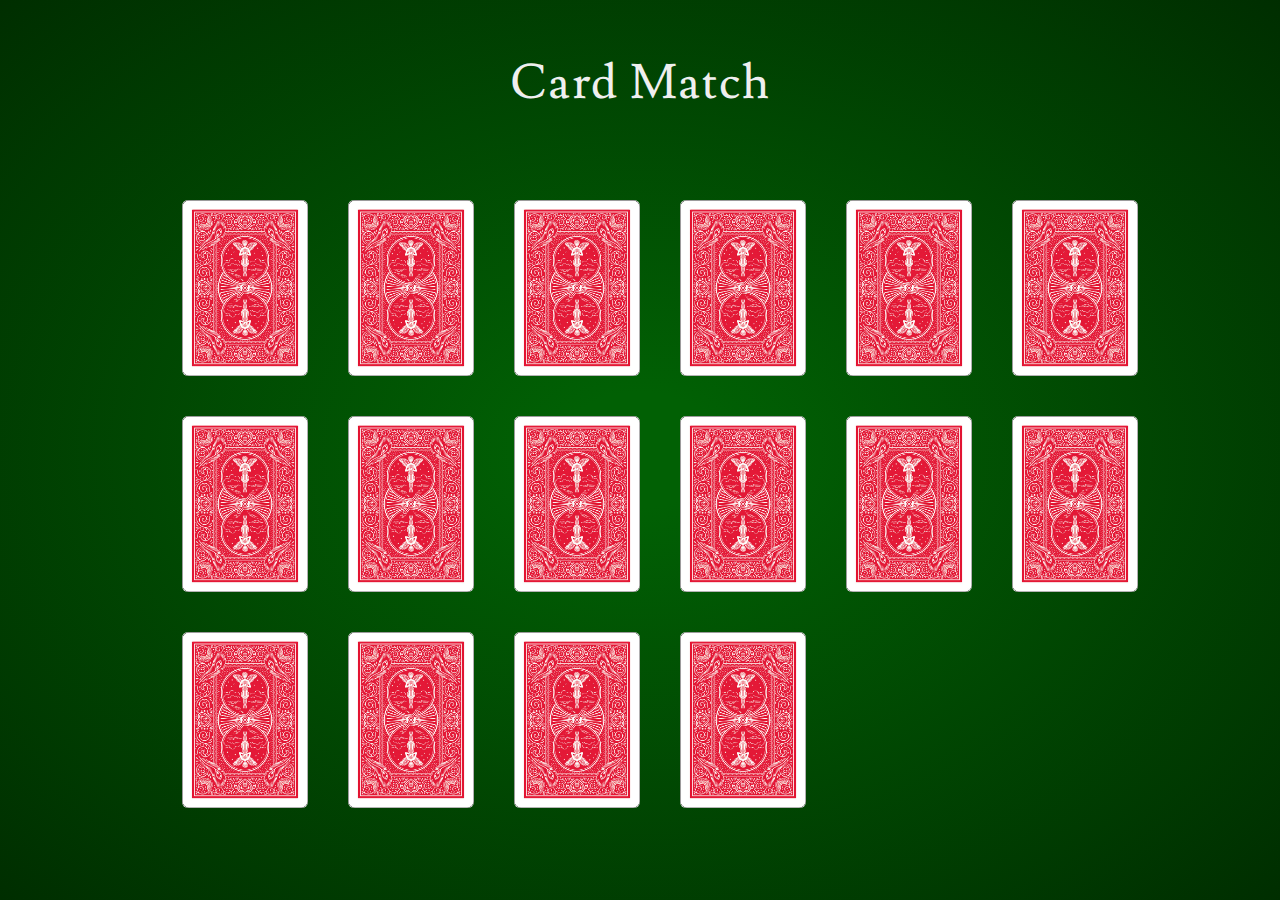
<file: cardmatch2/index.html>
<!DOCTYPE html>
<html lang="en">
	<head>
    	<meta charset="utf-8">
    	<meta name="description" content="A simple example of how Javascript can manipulate DOM.">
    	<meta name="keywords" content="General Assembly, Javascript, JS">

		<title>Card Match!</title>

		<!-- external CSS link -->
		<link href='http://fonts.googleapis.com/css?family=Open+Sans:400,700,800,600,300' rel='stylesheet' type='text/css'>
		<link rel="stylesheet" href="css/reset.css">
		<link rel="stylesheet" href="css/style.css">

	</head>
	<body>
		<div id="container">

			<h1 id="title">Card Match</h1>

			<div id="table">

<!-- 				<div class="card">
					<div class="front"></div>
					<div class="back">
						<div class="suit spade"></div>
					</div>
				</div>

				<div class="card flipped">
					<div class="front"></div>
					<div class="back">
						<div class="suit heart"></div>
					</div>
				</div>

				<div class="card flipped">
					<div class="front"></div>
					<div class="back">
						<div class="suit spade"></div>
					</div>
				</div>

				<div class="card flipped">
					<div class="front"></div>
					<div class="back">
						<div class="suit diamond"></div>
					</div>
				</div>

				<div class="card flipped">
					<div class="front"></div>
					<div class="back">
						<div class="suit club"></div>
					</div>
				</div> -->


			</div>

		</div><!-- #container -->
		<script src="js/app.js"></script>
	</body>
</html>
</file>
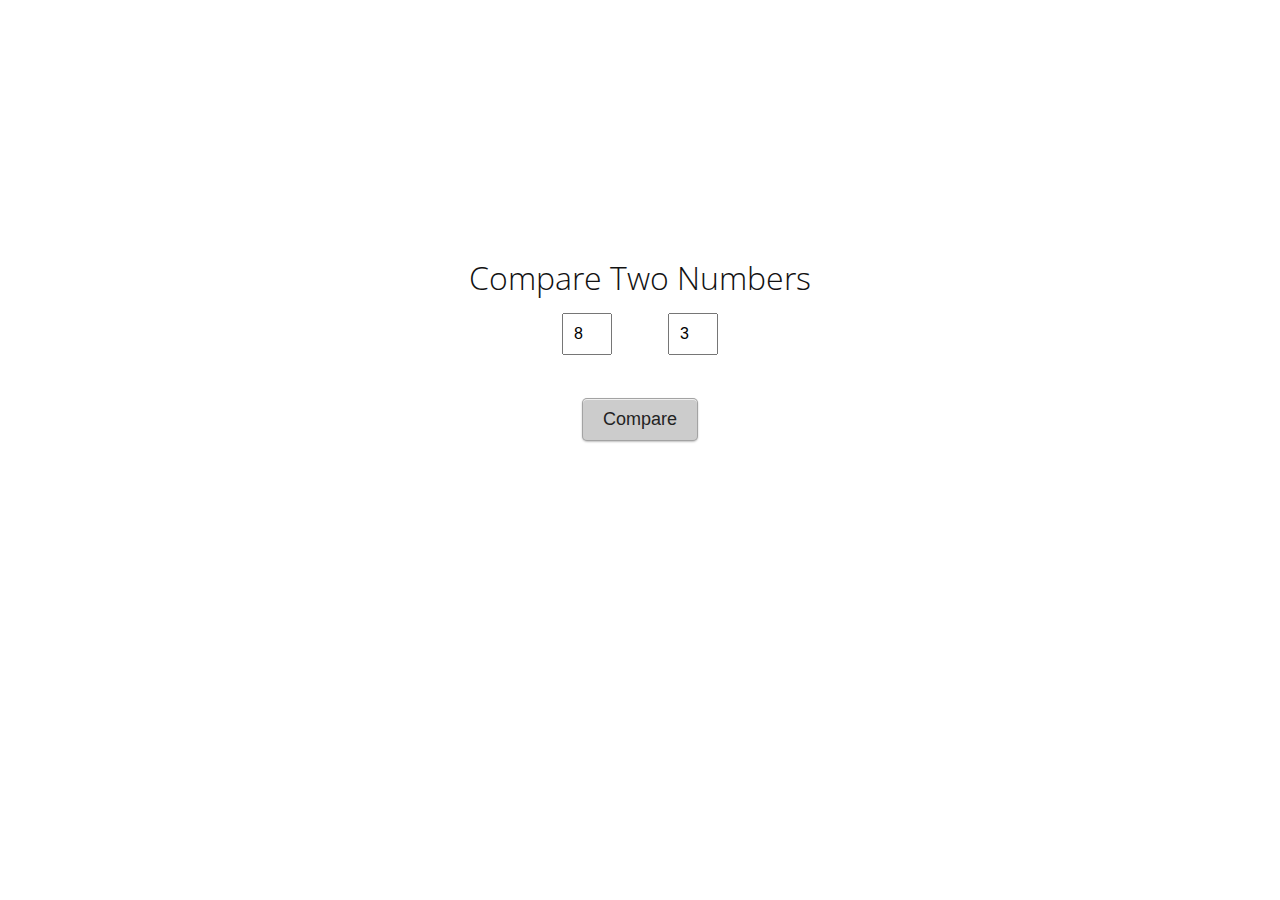
<file: conditionals/index.html>
<!DOCTYPE html>
<html lang="en">
	<head>
    	<meta charset="utf-8">
    	<meta name="description" content="A simple example of how Javascript can manipulate DOM.">
    	<meta name="keywords" content="General Assembly, Javascript, JS">

		<title>Conditionals</title>

		<!-- external CSS link -->
		<link href='http://fonts.googleapis.com/css?family=Open+Sans:400,700,800,600,300' rel='stylesheet' type='text/css'>
		<link rel="stylesheet" href="css/reset.css">
		<link rel="stylesheet" href="css/style.css">

	</head>
	<body>
		<div id="container">

			<h1>Compare Two Numbers</h1>

			<div id="inputs">

			  <input id="a" value="8">

			  <span id="comparison"></span>

			  <input id="b" value="3">

			</div>

			<button id="submit">Compare</button>

		</div><!-- #container -->
		<script src="js/app.js"></script>
	</body>
</html>
</file>
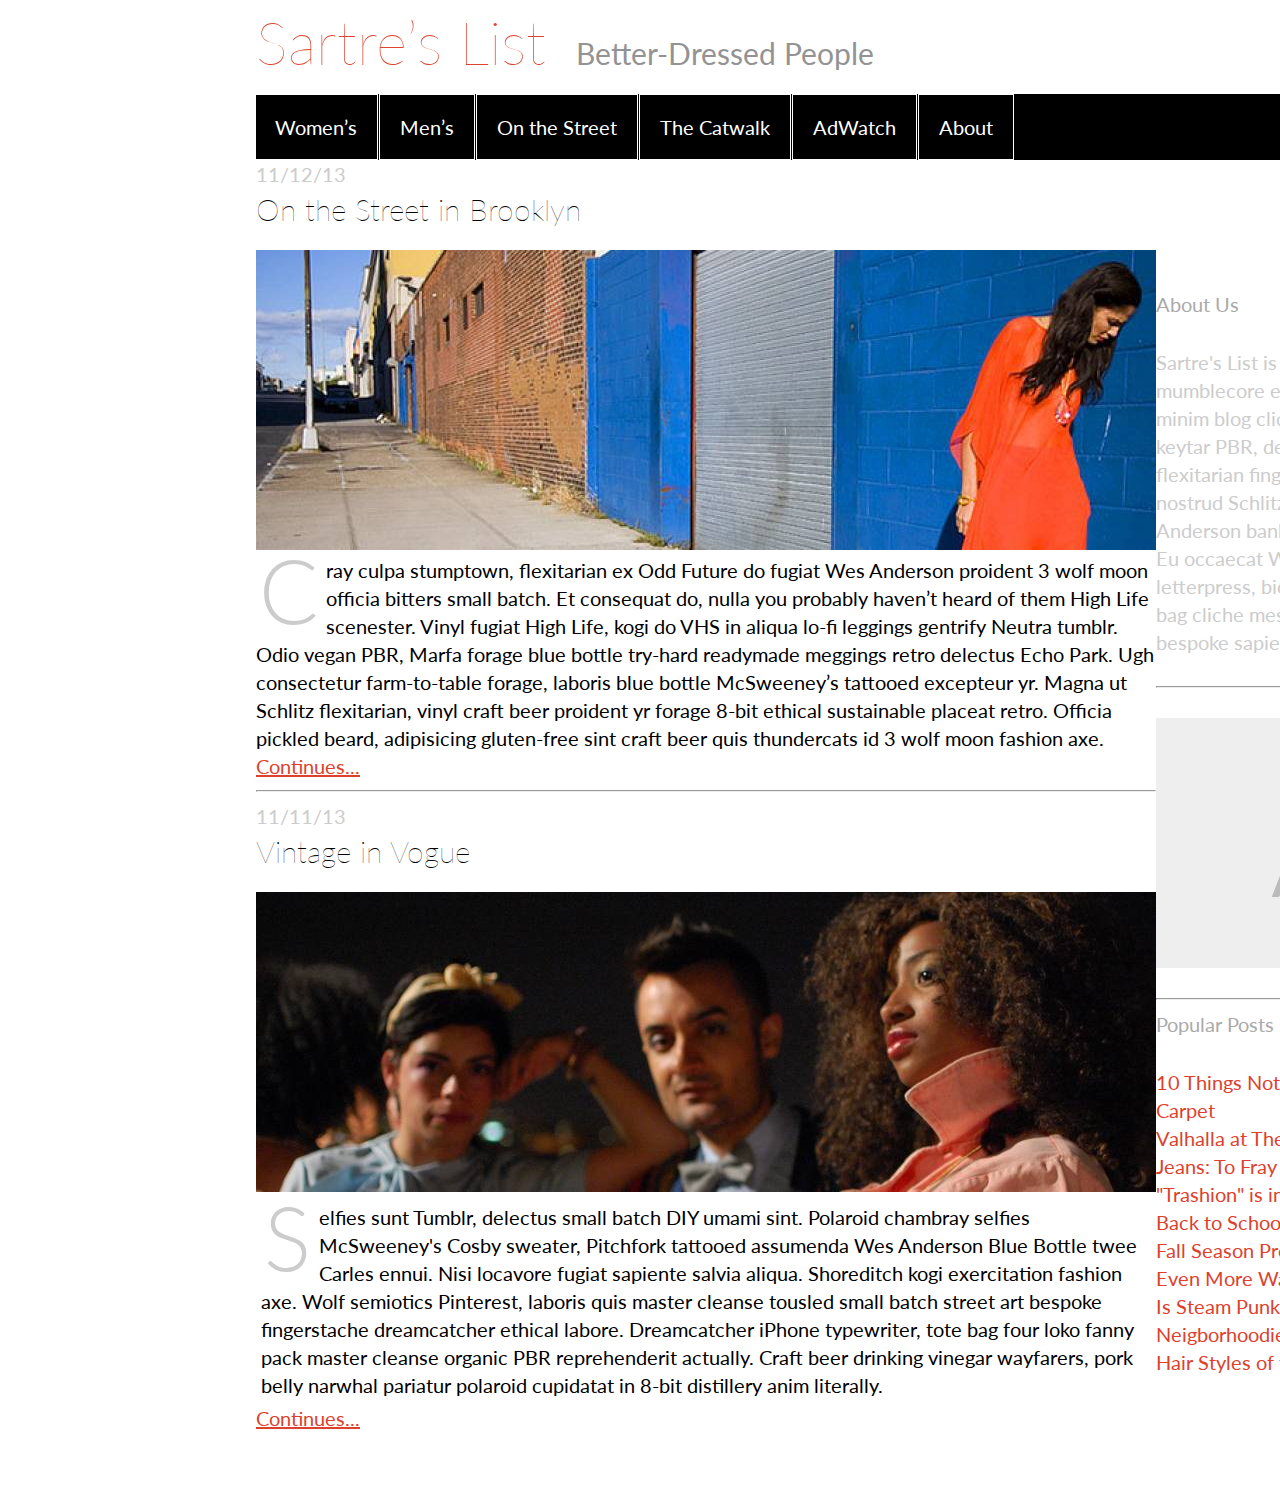
<file: fashion_blog_part1/index.html>
<!DOCTYPE html>

<html lang="en-us">
<head>

	<meta charset="utf-8">

	<title>Sartre’s List</title>
	<link href='http://fonts.googleapis.com/css?family=Lato' rel='stylesheet' type='text/css'>
	<link rel="stylesheet" href="css/reset.css" >
	<link rel="stylesheet" href="css/style.css" >
</head>

<body>
		<div id="container">
	<header>
	<div class="heading">
		<li><h1>Sartre’s List</h1></li>
		<li><h2>Better-Dressed People</h2></li>
	</div>
	<nav>
	    <a href="#" class=button>Women’s</a>
			<a href="#" class=button>Men’s</a>
			<a href="#" class=button>On the Street</a>
			<a href="#" class=button>The Catwalk</a>
			<a href="#" class=button>AdWatch</a>
			<a href="#" class=button>About</a>
  </nav>
	</header>

	<aside>
		<h5>About Us</h5>
		<p>Sartre's List is u salvia, fixie mumblecore ex aesthetic qui minim blog cliche. Retro disrupt keytar PBR, delectus consectetur flexitarian fingerstache selfies nostrud Schlitz. Tempor Wes Anderson banh mi bicycle rights. Eu occaecat Williamsburg yr letterpress, biodiesel plaid tote bag cliche messenger bag lomo bespoke sapiente next level.</p>
		<h6>More...</h6>
		<hr>
		<div class="adimg">
			<p>Ad</p>
		</div>
		<hr>
		<h5>Popular Posts</h5>
		<ul>
			<li>10 Things Not to Wear on the Red Carpet</li>
			<li>Valhalla at The Met Gala</li>
			<li>Jeans: To Fray or Not to Fray</li>
			<li>"Trashion" is in This Season</li>
			<li>Back to School in Pencil Skirts</li>
			<li>Fall Season Preview</li>
			<li>Even More Ways to Wrap a Sari!</li>
			<li>Is Steam Punk Here to Stay</li>
			<li>Neigborhoodie Watch</li>
			<li>Hair Styles of the Damned</li>
		</ul>
	</aside>

	<article>
		<h3>11/12/13</h3>
		<h2><a href="#">On the Street in Brooklyn</a></h2>
		<img src="fashion_photo.jpeg">
		<p "padding:5px;">Cray culpa stumptown, flexitarian ex Odd Future do fugiat Wes Anderson proident 3 wolf moon officia bitters small batch. Et consequat do, nulla you probably haven’t heard of them High Life scenester. Vinyl fugiat High Life, kogi do VHS in aliqua lo-fi leggings gentrify Neutra tumblr. Odio vegan PBR, Marfa forage blue bottle try-hard readymade meggings retro delectus Echo Park. Ugh consectetur farm-to-table forage, laboris blue bottle McSweeney’s tattooed excepteur yr. Magna ut Schlitz flexitarian, vinyl craft beer proident yr forage 8-bit ethical sustainable placeat retro. Officia pickled beard, adipisicing gluten-free sint craft beer quis thundercats id 3 wolf moon fashion axe.</p>
		<h4><a href="#">Continues...</a></h4>
	</article>
<hr>
	<article>
		<h3>11/11/13</h3>
		<h2><a href="#">Vintage in Vogue</a></h2>
		<img src="fashion_photo2.jpeg">
		<p style="padding:5px;">Selfies sunt Tumblr, delectus small batch DIY umami sint. Polaroid chambray selfies McSweeney's Cosby sweater, Pitchfork tattooed assumenda Wes Anderson Blue Bottle twee Carles ennui. Nisi locavore fugiat sapiente salvia aliqua. Shoreditch kogi exercitation fashion axe. Wolf semiotics Pinterest, laboris quis master cleanse tousled small batch street art bespoke fingerstache dreamcatcher ethical labore. Dreamcatcher iPhone typewriter, tote bag four loko fanny pack master cleanse organic PBR reprehenderit actually. Craft beer drinking vinegar wayfarers, pork belly narwhal pariatur polaroid cupidatat in 8-bit distillery anim literally.</p>
		<h4><a href="#">Continues...</a></h4>
	</article>

</div>
</body>
</html>
</file>
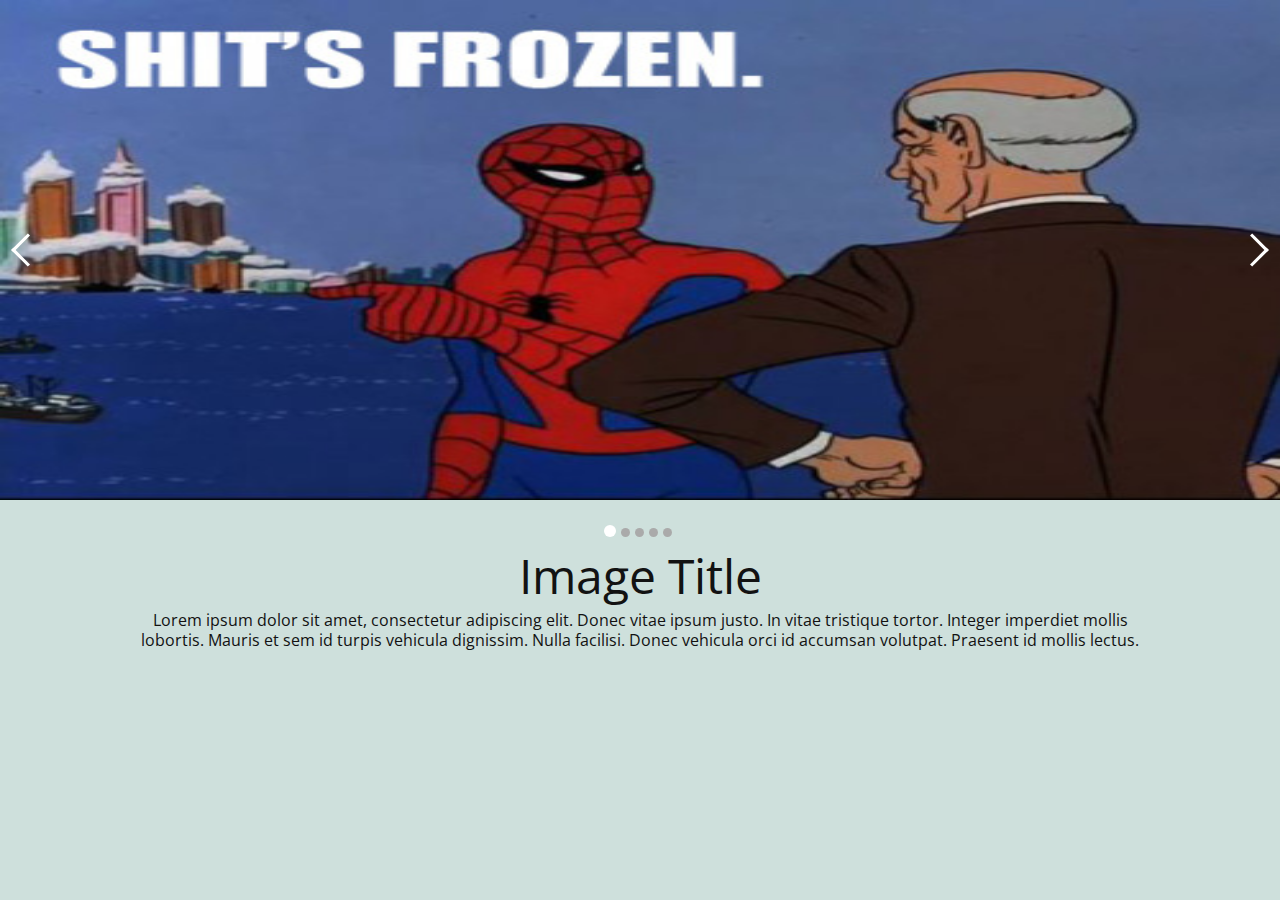
<file: Final/index.html>
<!DOCTYPE html>
<html lang="en">
	<head>
    	<meta charset="utf-8">
    	<meta name="description" content="A simple example of how Javascript can manipulate DOM.">
    	<meta name="keywords" content="spiderman, memes">

		<title>Spiderman Memes</title>

		<!-- external CSS link -->
		<link href='http://fonts.googleapis.com/css?family=Open+Sans:400,700,800,600,300' rel='stylesheet' type='text/css'>
		<link rel="stylesheet" href="css/reset.css">
		<link rel="stylesheet" href="css/style.css">
		<link rel="stylesheet" href="css/slider.css">
    <script src="js/slider.js"></script>

	</head>
	<body>

		<div id="container">
      <section id="slider" class="slider" data-index="0">
              <ul>
                <li><img src="img/spider/frozen.jpg"></li>
                <li><img src="img/spider/grounded.jpg"></li>
                <li><img src="img/spider/nads.jpg"></li>
                <li><img src="img/spider/narnia.jpg"></li>
                <li><img src="img/spider/weird.jpg"></li>
              </ul>
          </section>
		</div><!-- #container -->

<div class="content">
		<div id="pages"></div>
    <div class="description">
      <h1>Image Title</h1>
      <p>Lorem ipsum dolor sit amet, consectetur adipiscing elit. Donec vitae ipsum justo. In vitae tristique tortor.
        Integer imperdiet mollis lobortis. Mauris et sem id turpis vehicula dignissim. Nulla facilisi.
        Donec vehicula orci id accumsan volutpat. Praesent id mollis lectus.</p>
    </div>
</div>

		<script src="js/app.js"></script>
	</body>
</html>
</file>
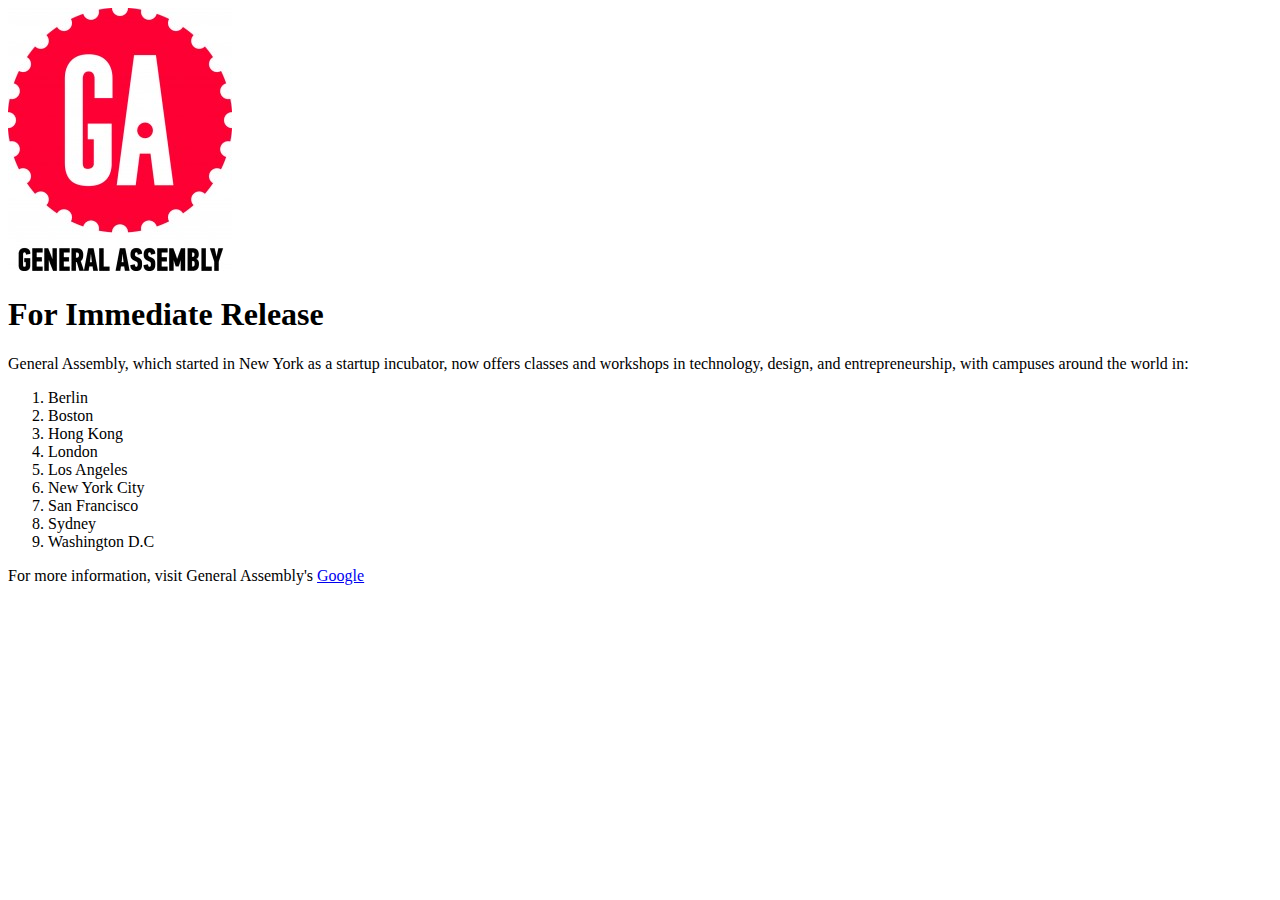
<file: ga_press_release/index.html>
<!DOCTYPE html>
<!-- html starts here -->
<html>
<!-- head starts here -->

<!-- head ends here -->

<!-- body starts here -->
<body>

<!-- start section here -->

<img src="img/ga-logo.jpg">
<!-- image goes here -->

<h1>For Immediate Release</h1>

<p>General Assembly,
  which started in New York as a startup incubator,
  now offers classes and workshops in technology,
  design, and entrepreneurship, with campuses around the world in:</p>

<ol>
<li>Berlin</li>
<li>Boston</li>
<li>Hong Kong</li>
<li>London</li>
  <li>Los Angeles</li>
    <li>New York City</li>
      <li>San Francisco</li>
        <li>Sydney</li>
          <li>Washington D.C</li>
</ol>

<p>For more information, visit General Assembly's <a href="http://google.com">Google</a></p>

<!-- end section -->


</body>
<!-- body ends here -->


<!-- html ends here -->
</html>
</file>
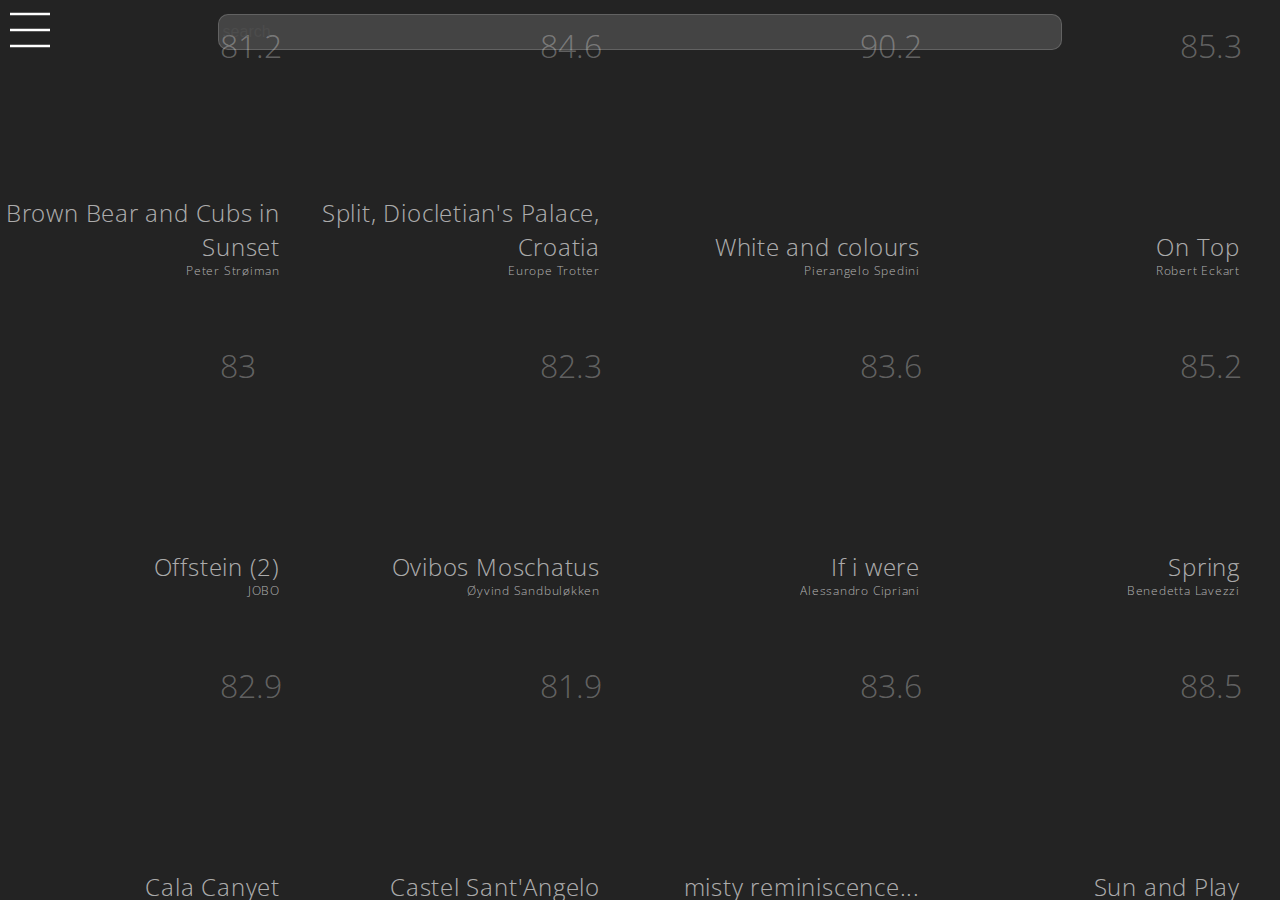
<file: gallery/index.html>
<!DOCTYPE html>
<html lang="en">
	<head>
    	<meta charset="utf-8">
    	<meta name="description" content="A simple example of how Javascript can manipulate DOM.">
    	<meta name="keywords" content="General Assembly, Javascript, JS">

		<title>Slider + Nav</title>

		<!-- external CSS link -->
		<link href='http://fonts.googleapis.com/css?family=Open+Sans:400,700,800,600,300' rel='stylesheet' type='text/css'>
		<link rel="stylesheet" href="css/reset.css">
		<link rel="stylesheet" href="css/style.css">
		<script src="js/slider.js"></script>
		<script src="js/nav.js"></script>
		<script src="js/gallery.js"></script>
		<script src="js/contact.js"></script>
		<script src="js/search.js"></script>
	</head>
	<body>

			<nav id="nav">
				<ul>
					<li class="nav-item" data-section="slider">Home</li>
					<li class="nav-item" data-section="gallery">Gallery</li>
					<li class="nav-item" data-section="contact">Contact</li>
				</ul>
			</nav>

			<div id="container">

					<div id="search">
						<input placeholder="search" type="search">
					</div>

				<section id="slider" class="slider" data-index="0">
						<ul>
							<li><img src="img/photos/california.jpg"></li>
							<li><img src="img/photos/marina-del-rey.jpg"></li>
							<li><img src="img/photos/venice.jpg"></li>
						</ul>
				</section>

				<section id="gallery" class="gallery" data-index="1">
					<ul>
					</ul>
				</section>

				<section id="contact" class="contact">
						<div class="bg">
							<div class="wrapper" id="form-wrapper">
								<h1>Contact Us</h1>
								<form id="c_form" name="c_form">
									<input type="text" name="name" id="name" placeholder="Please enter your name" tabindex="1" autofocus>
									<input type="email" name="email" id="email" placeholder="Please enter your email" tabindex="2">
									<input type="tel" name="tel" id="tele" placeholder="Please enter your telephone" tabindex="3">
									<textarea name="description" rows="6" type="text" tabindex="4">
									</textarea>
									<button id="contact-submit" tabindex="5">Send Email</button>
								</form>
							</div>
						</div>
				</section>

			</div><!-- #container -->

		<script src="js/app.js"></script>
	</body>
</html>
</file>
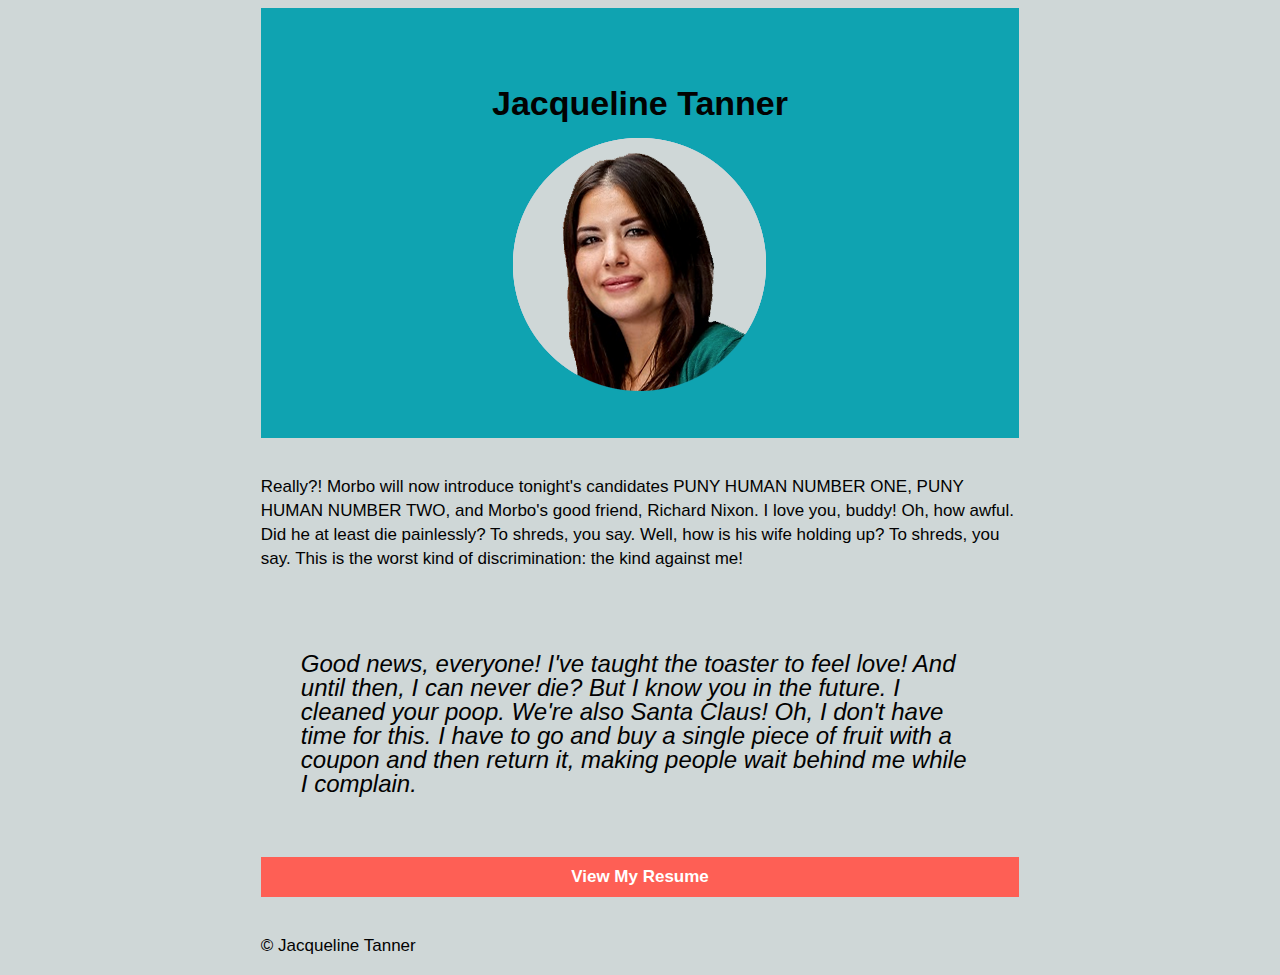
<file: homework_resume/index.html>
<!DOCTYPE html>

<html>
  <head>
    <title> Jacqueline Tanner Resume </title>
    <link rel="stylesheet" href="css/style.css" >
  </head>
  <body>
  <div id="container">
  <header>

  <h1>Jacqueline Tanner</h1>

  <img src="img/circle.png" title="Jackie is Awesome!">
  </header>

  <section>

    <p>
      Really?! Morbo will now introduce tonight's candidates PUNY HUMAN NUMBER ONE,
      PUNY HUMAN NUMBER TWO, and Morbo's good friend, Richard Nixon. I love you, buddy!
      Oh, how awful. Did he at least die painlessly? To shreds, you say. Well, how is his
      wife holding up? To shreds, you say. This is the worst kind of discrimination: the
      kind against me!
    </p>

    <p>
      <blockquote>
        Good news, everyone! I've taught the toaster to feel love! And until then, I can never
        die? But I know you in the future. I cleaned your poop. We're also Santa Claus! Oh, I
        don't have time for this. I have to go and buy a single piece of fruit with a coupon and
        then return it, making people wait behind me while I complain.
      </blockquote>
    </p>

    <div>
      <a href="resume.html" class="button">View My Resume</a>

  </section>

  <footer>
    <p>&copy; Jacqueline Tanner</p>
  </footer>




</body>

</html>
</file>
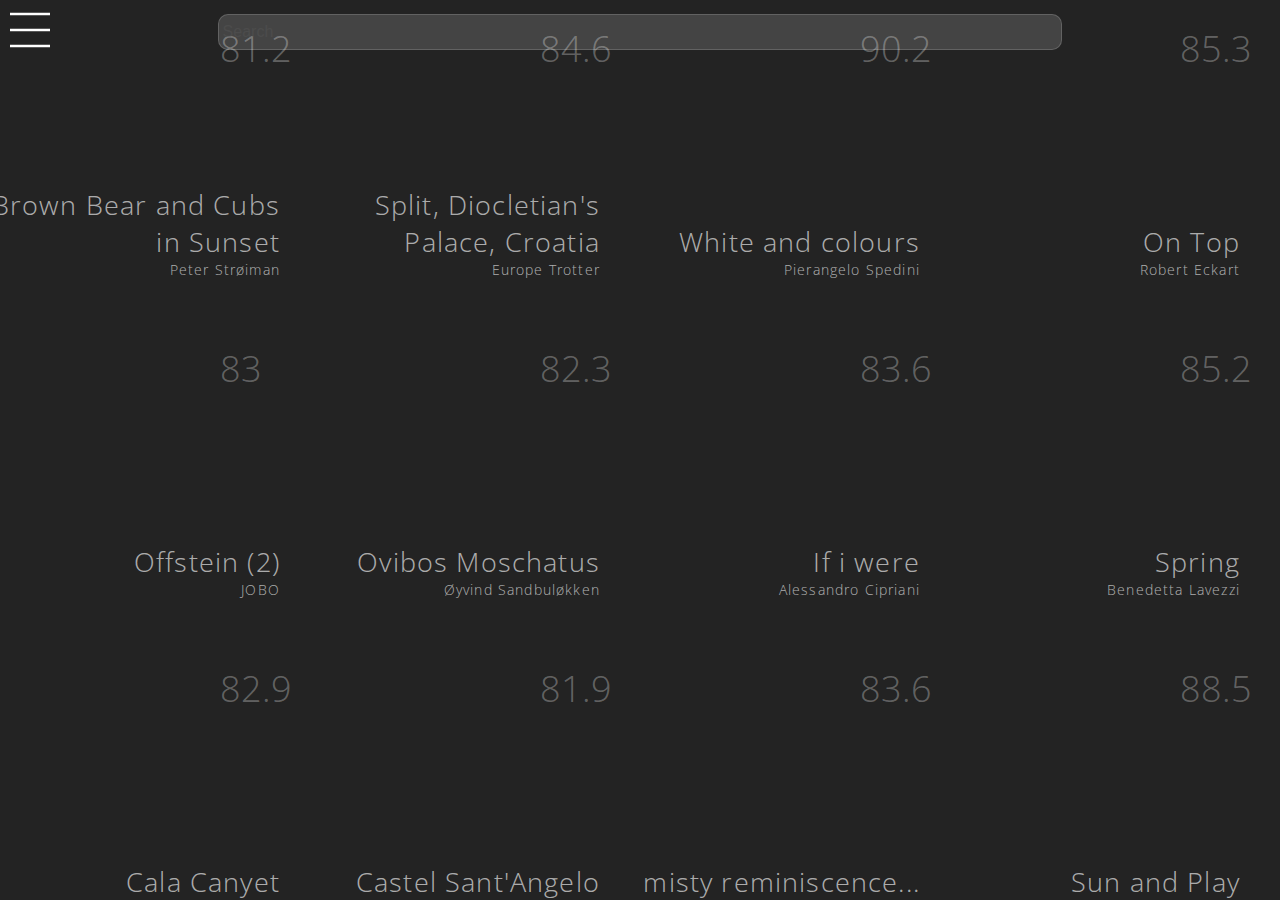
<file: responsive-webapp/index.html>
<!DOCTYPE html>
<html lang="en">
	<head>
    	<meta charset="utf-8">
    	<meta name="description" content="A simple example of how Javascript can manipulate DOM.">
    	<meta name="keywords" content="General Assembly, Javascript, JS">
			<meta name="viewport" content="width=device-width, initial-scale=1.0, user-scalable=none">

		<title>Slider + Nav + Gallery + Contact</title>

		<!-- external CSS link -->
		<link href='http://fonts.googleapis.com/css?family=Open+Sans:400,700,800,600,300' rel='stylesheet' type='text/css'>
		<link rel="stylesheet" href="css/reset.css">
		<link rel="stylesheet" href="css/style.css">
		<script src="js/slider.js"></script>
		<script src="js/nav.js"></script>
		<script src="js/gallery.js"></script>
		<script src="js/search.js"></script>
		<script src="js/contact.js"></script>
	</head>
	<body>

		<nav id="nav">
			<ul>
				<li data-section="slider" class="nav-item">Home</li>
				<li data-section="gallery" class="nav-item">Gallery</li>
				<li data-section="contact" class="nav-item">Contact</li>
			</ul>
		</nav>

		<div id="container">

			<div id="search">
					<input placeholder="Search" type="search">
			</div>

			<section id="slider" class="slider" data-index="0">
					<ul>
						<li><img src="img/photos/california.jpg"></li>
						<li><img src="img/photos/marina-del-rey.jpg"></li>
						<li><img src="img/photos/venice.jpg"></li>
					</ul>
			</section>

			<section id="gallery" class="gallery" data-index="1">
				<ul>
				</ul>
			</section>

			<section id="single-photo" class="single-photo" data-index="2">

			</section>

			<section id="contact" class="contact" data-index="3">
				<div class="bg">
					<div class="wrapper" id="form-wrapper">
						<h1>Contact</h1>
						<form id="c_form" name="c_form">
							<input id="name" name="name" placeholder="Please enter your name" type="text" tabindex="1" >
							<input id="email" name="email" placeholder="Please enter your email address" type="email" tabindex="2" >
							<input id="tele" name="phone" placeholder="Please enter your telephone number" type="tel" tabindex="3" >
							<input id="site" name="url" placeholder="Please enter your website address" type="url" tabindex="4" >
							<textarea id="desc" name="description" placeholder="Please enter your message" type="text" tabindex="5"></textarea>
							<button id="contact-submit" name="submit" type="submit"  tabindex="5">Send Email</button>
						</form>
					</div>
				</div>
			</section>

		</div><!-- #container -->

		<script src="js/app.js"></script>
	</body>
</html>
</file>
<file: cardmatch2/css/style.css>
/*
Project Name: Blank Template
Client: Your Client
Author: Your Name
Developer @GA in NYC
*/
/******************************************
/* SETUP
/*******************************************/
@import url(http://fonts.googleapis.com/css?family=Lusitana:400,700);
/* Box Model Hack */

* {
  -moz-box-sizing: border-box;
  /* Firefox */

  -webkit-box-sizing: border-box;
  /* Safari/Chrome/iOS/Android */

  box-sizing: border-box;
  /* IE */
}
/******************************************
/* BASE STYLES
/*******************************************/

body {
  color: #121212;
  font-size: 0.75em;
  line-height: 1.4;
  font-family: 'Open Sans', Helvetica, Arial, sans-serif;
}
/******************************************
/* LAYOUT
/*******************************************/
/* Center the container */

body {
  display: block;
  position: absolute;
  width: 100%;
  height: 100%;
  margin: 0;
  padding: 0;
}
/******************************************
/* ADDITIONAL STYLES
/*******************************************/

#container {
  display: block;
  position: absolute;
  width: 100%;
  height: 100%;
  background: rgb(1, 96, 4);
  /* Old browsers */

  background: -moz-radial-gradient(center, ellipse cover, rgba(1, 96, 4, 1) 9%, rgba(0, 46, 0, 1) 100%);
  /* FF3.6+ */

  background: -webkit-gradient(radial, center center, 0px, center center, 100%, color-stop(9%, rgba(1, 96, 4, 1)), color-stop(100%, rgba(0, 46, 0, 1)));
  /* Chrome,Safari4+ */

  background: -webkit-radial-gradient(center, ellipse cover, rgba(1, 96, 4, 1) 9%, rgba(0, 46, 0, 1) 100%);
  /* Chrome10+,Safari5.1+ */

  background: -o-radial-gradient(center, ellipse cover, rgba(1, 96, 4, 1) 9%, rgba(0, 46, 0, 1) 100%);
  /* Opera 12+ */

  background: -ms-radial-gradient(center, ellipse cover, rgba(1, 96, 4, 1) 9%, rgba(0, 46, 0, 1) 100%);
  /* IE10+ */

  background: radial-gradient(ellipse at center, rgba(1, 96, 4, 1) 9%, rgba(0, 46, 0, 1) 100%);
  /* W3C */

  filter: progid: DXImageTransform.Microsoft.gradient( startColorstr='#016004', endColorstr='#002e00', GradientType=1);
  /* IE6-9 fallback on horizontal gradient */

  background-size: cover;
}

h1{
    font-family: 'Lusitana';
    font-size: 4em;
    letter-spacing: 0.03em;
    color:#EFEFEF;
    text-align:center;
    position:absolute;
    width: 100%;
    height:40px;
    top: 50px;
}

#table {
  max-width: 996px;
  margin: 160px auto;
  perspective: 800;
  -webkit-perspective: 800;
}
.card {
  width: 126px;
  height: 176px;
  position: relative;
  float: left;
  margin-top: 40px;
  margin-left: 40px;
  border-radius: 6px;
  transform-style: preserve-3d;
  transition: 0.5s;
  -webkit-transform-style: preserve-3d;
  -webkit-transition: 0.5s;
}
.card .suit {
  position: relative;
  width: 100px;
  height: 100px;
  top: 36px;
  left: 10px;
  backface-visibility: hidden;
  -webkit-backface-visibility: hidden;
}

.card .front {
  position: absolute;
  width: 100%;
  height: 100%;
  background: url('../img/bicycle-back.jpg');
  background-size: contain;
  border-radius: 6px;
  backface-visibility: hidden;
  -webkit-backface-visibility: hidden;
}
.card .back {
  position: absolute;
  width: 100%;
  height: 100%;
  -webkit-transform: rotatex(-180deg);
  background: #EFEFEF;
  border-radius: 6px;
  backface-visibility: hidden;
  -webkit-backface-visibility: hidden;
}
.card.flipped {
  -webkit-transform: rotatex(-180deg);
}
.card .spade {
  left: 22px;
  background: url('../img/french-suits.svg') 0px 0px;
}
.card .heart {
  left: 11px;
  background: url('../img/french-suits.svg') -100px 0px;
}
.card .diamond {
  left: 22px;
  background: url('../img/french-suits.svg') 0px -100px;
}
.card .club {
  left: 11px;
  background: url('../img/french-suits.svg') -100px -100px;
}
</file>
<file: conditionals/css/style.css>
/*
Project Name: Blank Template
Client: Your Client
Author: Your Name
Developer @GA in NYC
*/


/******************************************
/* SETUP
/*******************************************/

/* Box Model Hack */
* {
     -moz-box-sizing: border-box; /* Firexfox */
     -webkit-box-sizing: border-box; /* Safari/Chrome/iOS/Android */
     box-sizing: border-box; /* IE */
}

/******************************************
/* BASE STYLES
/*******************************************/

body {
     color: #121212;
     font-size: 12px;
     line-height: 1.4;
     font-family: 'Open Sans', Helvetica, Arial, sans-serif;
}


/******************************************
/* LAYOUT
/*******************************************/

/* Center the container */
body {
	width: 100%;
  height:100%;
	margin: 0;
  padding: 0;
  font-size: 32px;
  text-align: center;
}

/******************************************
/* ADDITIONAL STYLES
/*******************************************/

#inputs {
  margin-bottom: 30px;
}
input {
  width: 50px;
  padding: 10px;
  font-size:16px;
  position:relative;
  top:-6px;
}
h1{
  margin-top:20%;
  font-weight:100;
  padding-bottom:10px;
}
button {
  background: #CCC;
  border: 1px solid rgba(0,0,0,.2);
  box-shadow: inset 0 1px 0 rgba(255,255,255,.7), 0 1px 2px rgba(0,0,0,.25);
  border-radius: 5px;
  padding: 10px 20px;
  font-size:18px;
  font-weight:300;
  color:#232323;
}
button:hover {
  background: #DDD;
}
button:active {
  background: #BBB;
  box-shadow: inset 0 1px 2px rgba(0,0,0,.25);
}
#comparison {
  display: inline-block;
  width: 40px;
  font-size: 32px;
  font-weight:100;
}
</file>
<file: Final/css/style.css>
@import 'base/base.css';
@import 'slider.css';
@import 'single-photo.css';

body {
  color: #121212;
  font-size: 16px;
  line-height: 1.4;
  font-family: 'Open Sans', Helvetica, Arial, sans-serif;
  text-align: center;
  width: 100%;
  height: 100%;
}

.content {
  margin: 500px 0 0;
  padding: 20px;
}
.description h1 {
  /*color: #333333;*/
  font-size: 48px;
  /*padding-bottom: 40px;*/
}

.description p {
  margin-left: 100px;
  margin-right: 100px;
}
</file>
<file: Final/css/slider.css>
.slider {
  overflow: hidden;
}
.slider ul {
  list-style-type: none;
  width: auto;
  position: relative;
  -webkit-transition: all 1.2s;/* Safari */
  transition: all 1.2s;
}
.slider ul li {
  display: inline-block;
  width: 100%;
  float: left;
}
.slider ul li img {
  width: 100%;
  height: 100%;
}
.slider .left, .slider .right {
  width: 40px;
  height: 40px;
  position: absolute;
  margin-top: 120px;
  cursor: pointer;
}
.slider .left {
  left: 0;
  background: url('../img/arrow-down.svg');
  -ms-transform: rotate(90deg);/* IE 9 */
  -webkit-transform: rotate(90deg);/* Chrome, Safari, Opera */
  transform: rotate(90deg);
}
.slider .right {
  right: 0;
  background: url('../img/arrow-down.svg');
  -ms-transform: rotate(-90deg);/* IE 9 */
  -webkit-transform: rotate(-90deg);/* Chrome, Safari, Opera */
  transform: rotate(-90deg);
}

.page {
  background: red;
  border-radius: 20px;
  display: inline-block;
  width: 12px;
  height: 12px;
  padding: 2px;
  margin-right: 5px;
}

.on {
  background: #fff;
}

.off {
  height: 9px;
  width: 9px;
  background: #aaa;
}
</file>
<file: gallery/css/style.css>
/*
Project Name: Blank Template
Client: Your Client
Author: Your Name
Developer @GA in NYC
*/




@import 'base/base.css';

/******************************************
/* LAYOUT
/*******************************************/
@import 'comp/nav.css';
@import 'comp/slider.css';
@import 'comp/gallery.css';
@import 'comp/single-photo.css';
@import 'comp/search.css';
@import 'comp/contact.css';

/******************************************
/* ADDITIONAL STYLES
/*******************************************/
</file>
<file: homework_resume/css/style.css>
body {
  color: #020202;
  background: #CFD7D7;
  font-size: 17px;
  line-height: 24px;
}

*{
  box-sizing: border-box;
}

h1, h2, h3, h4, h5, h6, p, a, li, blockquote {
  padding-top: 20px;
  font-family: 'Helvetica', sans-serif;
}

blockquote {
  font-style: italic;
  font-size: 24px;
}

#container {
  width:60%;
  height:auto;
  position:relative;
  left:20%;
}

header {
  padding-top:40px;
  padding-bottom: 40px;
  text-align: center;
  background: #0FA3B1;
}

section div {
  text-align: center;
}

.button {
  display: block;
  color: #FFFFFF;
  font-weight: bold;
  background: #FE5F55;
  padding: 8px;
  text-decoration: none;
}
</file>
<file: responsive-webapp/css/style.css>
/*
Project Name: Blank Template
Client: Your Client
Author: Your Name
Developer @GA in NYC
*/




@import 'base/base.css';

/******************************************
/* LAYOUT
/*******************************************/
@import 'comp/nav.css';
@import 'comp/slider.css';
@import 'comp/gallery.css';
@import 'comp/single-photo.css';
@import 'comp/search.css';
@import 'comp/contact.css';

/******************************************
/* ADDITIONAL STYLES
/*******************************************/

@import 'media.css';
</file>
<file: fashion_blog_part1/css/style.css>
@import url('normalize.css');
@import url('reset.css');
@import url('base.css');
@import url('layout.css');

#container {
  position: absolute;
  height: auto;
  font-size: 20px;
  width: 1200px;
}

article p::first-letter {
  font-weight: 300;
  color:#cccccc;
  font-size:88px;
  padding:10px;
  float: left;
  line-height: 60px;
  padding-top:4px;
  padding-right: 8px;
  padding-left: 3px;
}
 article h4 a{
   color: #DD412D;
   text-decoration: none:
 }
nav a {
  color: white;
  width: 400px;
  text-decoration: none;
  border: 1px solid;
  margin: -2px;
  padding: 20px;
  font-weight: 400;
}

nav {
  padding-top: 19px;
  padding-bottom: 19px;
  background-color: black;
  width:1078px;
}

aside {
  float:right;
  width: 300px;
  height:1200px;
  padding-top: 130px;
  color: #cccccc;
}
 aside h5 {
   color: #aaaaaa;
   padding-bottom: 30px;
   font-size: 20px;
 }

 aside h6 {
   color: #DD412D;
   float: right;
 }

 aside li{
   color: #DD412D;
 }

aside p {
  padding-bottom: 20px;
}

.adimg {
  margin-top: 30px;
  width:300px;
  height:250px;
  background: #eeeeee;
  marging-left:4px;
  margin-bottom: 30px;
}

.adimg p {
  text-align: center;
  padding-top: 120px;
  font-size: 55px;
  font-weight:700;
  color: #bbbbbb;
}
.heading li{
  display: inline-block;
}

.heading li h2 {
  padding-left: 25px;
  color:#939393;
}

.heading h1{
  color: #DD432D;
  font-size:60px;
  font-weight: 100;
}
</file>
